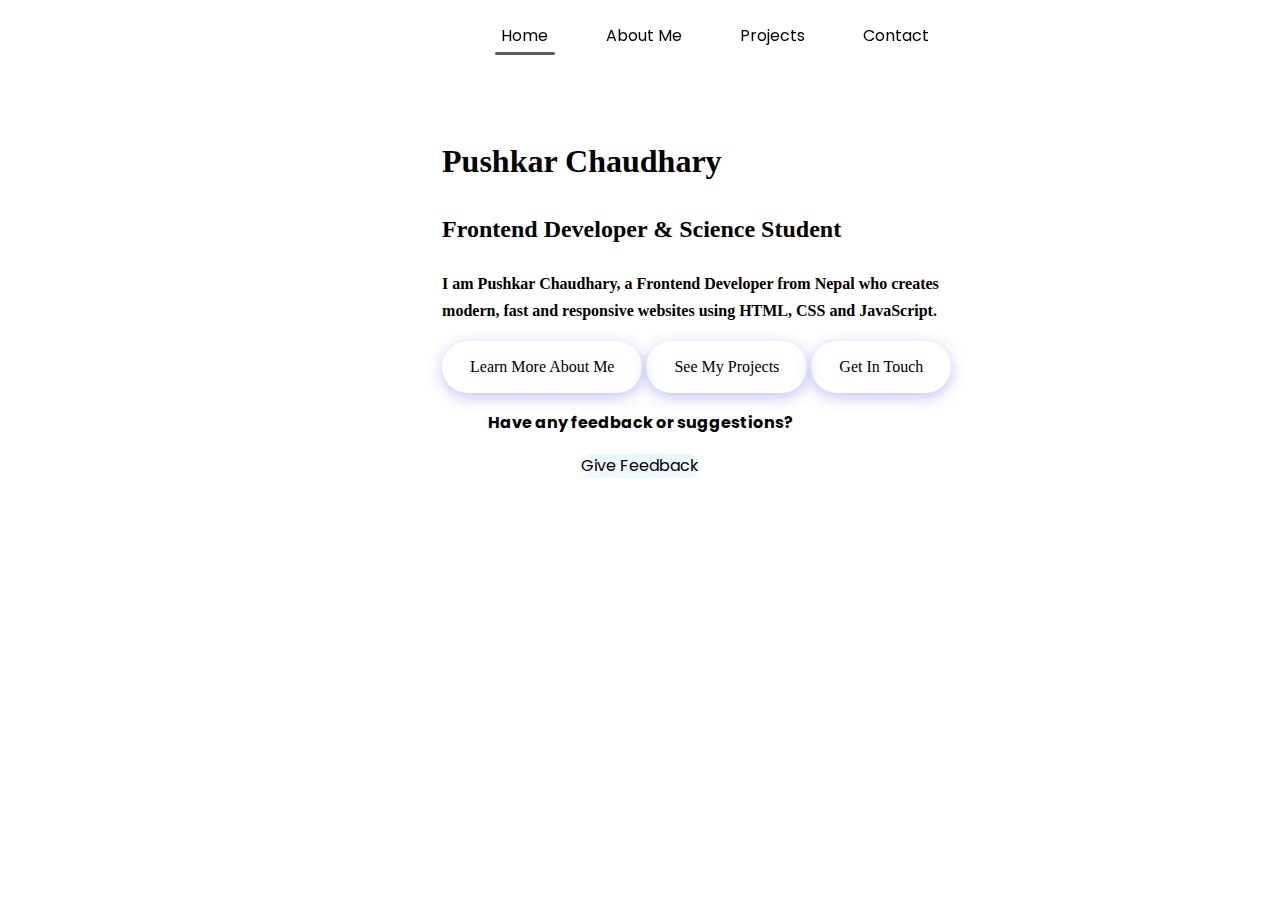
<file: index.html>
<!DOCTYPE html>
<html lang="en">
<head>
  <meta charset="UTF-8">
  <meta name="viewport" content="width=device-width, initial-scale=1.0">

  <title>Pushkar Chaudhary | Frontend Developer from Nepal</title>

  <meta name="description" content="Pushkar Chaudhary is a Frontend Developer and Science Student from Nepal. Explore portfolio, projects, skills and contact details.">

  <meta name="keywords" content="Pushkar Chaudhary, Frontend Developer Nepal, Web Developer Nepal, HTML CSS JavaScript Developer, Pushkar Portfolio">

  <meta name="author" content="Pushkar Chaudhary">
  <meta name="robots" content="index, follow">
  <meta name="googlebot" content="index, follow">

  <link rel="canonical" href="https://pushkar-chaudhary.vercel.app/">

  <meta property="og:title" content="Pushkar Chaudhary | Frontend Developer">
  <meta property="og:description" content="Portfolio website of Pushkar Chaudhary from Nepal.">
  <meta property="og:type" content="website">
  <meta property="og:url" content="https://pushkar-chaudhary.vercel.app/">

  <meta name="twitter:card" content="summary_large_image">
  <meta name="twitter:title" content="Pushkar Chaudhary | Frontend Developer">
  <meta name="twitter:description" content="Frontend Developer portfolio from Nepal.">

  <link rel="icon" href="favicon.jpeg">

  <script type="application/ld+json">
  {
    "@context":"https://schema.org",
    "@type":"Person",
    "name":"Pushkar Chaudhary",
    "url":"https://pushkar-chaudhary.vercel.app/",
    "jobTitle":"Frontend Developer",
    "address":{
      "@type":"Place",
      "addressCountry":"Nepal"
    },
    "sameAs":[
      "https://github.com/",
      "https://linkedin.com/"
    ]
  }
  </script>

  <script defer src="https://feedback.fish/ff.js?pid=8182609d645eda"></script>

  <link rel="preconnect" href="https://fonts.googleapis.com">
  <link href="https://fonts.googleapis.com/css2?family=Poppins:wght@300;400;500;600&display=swap" rel="stylesheet">
  <link rel="stylesheet" href="https://cdnjs.cloudflare.com/ajax/libs/font-awesome/6.5.1/css/all.min.css">
  <link rel="stylesheet" href="styles.css">
  <style>@import url('https://fonts.googleapis.com/css2?family=Inter:ital,opsz,wght@0,14..32,100..900;1,14..32,100..900&family=Playfair+Display:ital,wght@0,400..900;1,400..900&family=Roboto:ital,wght@0,100..900;1,100..900&display=swap');</style>
  <meta name="google-site-verification" content="vWyYRwLvNg8_HrTs9IUBQi8AZevqSKSLbxOhPCmQLgE" />
  <script defer src="menu.js"></script>
</head>

<body>

<header class="top-bar">
  <button class="menu-btn" id="menuBtn" aria-label="Toggle Menu">
    <i class="fas fa-bars"></i>
  </button>
  

  <nav class="nav" id="navLinks">
    <a href="index.html" class="nav-link active">Home</a>
    <a href="aboutme.html" class="nav-link">About Me</a>
    <a href="projects.html" class="nav-link">Projects</a>
    <a href="contact.html" class="nav-link">Contact</a>
  </nav>
</header>

<main class="container">

<section class="profile-section">

<div class="avatar-container">
  <img src="stand.png" class="avatar" alt="Pushkar Chaudhary profile image">
  <img src="namaste.png" class="avatar" alt="Pushkar Chaudhary greeting image">
</div>

<div class="greetings">

<h1 class="intro">Pushkar Chaudhary</h1>

<h2 class="sub-intro">Frontend Developer & Science Student</h2>

<p class="hi">
I am Pushkar Chaudhary, a Frontend Developer from Nepal who creates modern,
fast and responsive websites using HTML, CSS and JavaScript.
</p>

<div class="more">
  <a href="aboutme.html" class="btn">Learn More About Me</a>
  <a href="projects.html" class="btn">See My Projects</a>
  <a href="contact.html" class="btn">Get In Touch</a>
</div>

</div>
</section>

</main>

<footer>
  <div class="feedback">
    <p><strong>Have any feedback or suggestions?</strong></p>
    <a href="https://feedback.fish/265a18dcee38b3" target="_blank" class="feedback-btn">
      Give Feedback
    </a>
  </div>
</footer>

<script>
const avatars = document.querySelectorAll(".avatar-container .avatar");
const avatarContainer = document.querySelector(".avatar-container");
let index = 1;
let intervalId;

function animateAvatar() {
  avatars.forEach((img, i) => {
    img.style.opacity = i === index ? "1" : "0";
  });

  index = (index + 1) % avatars.length;
}

avatars.forEach((img, i) => {
  img.style.opacity = i === 1 ? "1" : "0";
});

intervalId = setInterval(animateAvatar, 800);

avatarContainer.addEventListener('mouseenter', () => {
  clearInterval(intervalId);
  avatars.forEach((img, i) => {
    img.style.opacity = i === 1 ? "1" : "0"; 
  });
});

avatarContainer.addEventListener('mouseleave', () => {
  intervalId = setInterval(animateAvatar, 800);
});
</script>
</body>
</html>
</file>
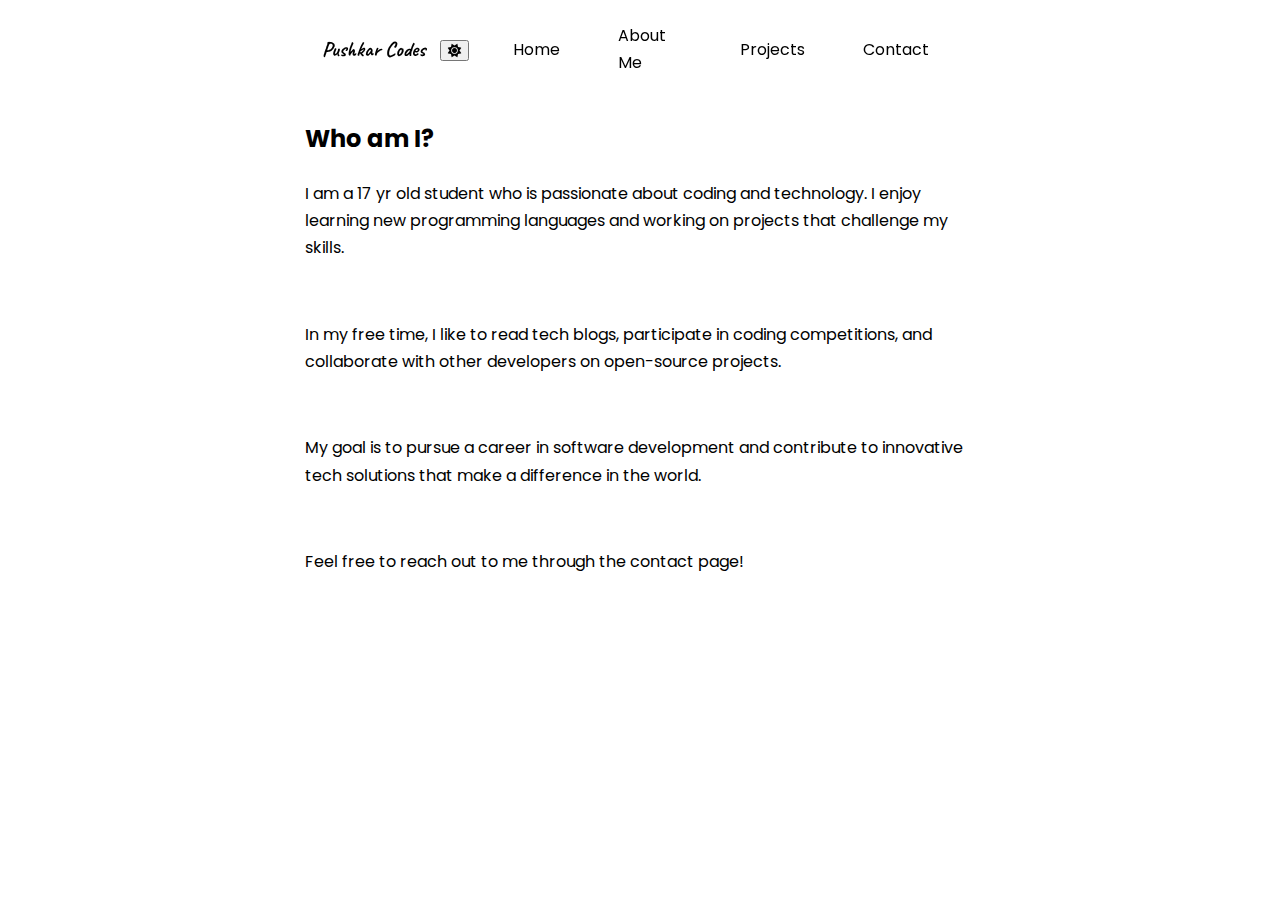
<file: aboutme.html>
<!DOCTYPE html>
<html lang="en">

<head>
  <meta charset="UTF-8">
  <meta name="viewport" content="width=device-width, initial-scale=1.0">
  <link rel="stylesheet" href="styles.css">
  <link rel="icon" href="favicon.png">
  <title>About - Pushkar Chaudhary</title>
  <!-- Fonts -->
  <link rel="preconnect" href="https://fonts.googleapis.com">
  <link href="https://fonts.googleapis.com/css2?family=Poppins:wght@300;400;500;600&family=Caveat:wght@700&display=swap"
    rel="stylesheet">
  <!-- Icons -->
  <link rel="stylesheet" href="https://cdnjs.cloudflare.com/ajax/libs/font-awesome/6.5.1/css/all.min.css">

  <script defer src="menu.js"></script>
  <script defer src="scroll-progress.js"></script>
  <script src="theme.js"></script>
</head>

<body>
  <div class="scroll-progress" id="scrollProgress"></div>
  <header class="top-bar">
    <h1>Pushkar Codes</h1>
    <button class="menu-btn" id="menuBtn" aria-label="Toggle Menu"><i class="fas fa-bars"></i></button>
    <nav class="nav" id="navLinks">
      <a href="index.html" class="nav-link">Home</a>
      <a href="aboutme.html" class="nav-link">About Me</a>
      <a href="projects.html" class="nav-link">Projects</a>
      <a href="contact.html" class="nav-link">Contact</a>
    </nav>
  </header>

  <div class="container">
    <div class="about-me">
      <h2 style="margin-bottom: 20px; color: var(--primary);">Who am I?</h2>
      <p>I am a 17 yr old student who is passionate about coding and technology. I enjoy learning new programming
        languages and working on projects that challenge my skills.</p>
      <br>
      <p>In my free time, I like to read tech blogs, participate in coding competitions, and collaborate with other
        developers on open-source projects.</p>
      <br>
      <p>My goal is to pursue a career in software development and contribute to innovative tech solutions that make a
        difference in the world.</p>
      <br>
      <p>Feel free to reach out to me through the contact page!</p>
    </div>
  </div>
</body>

</html>
</file>
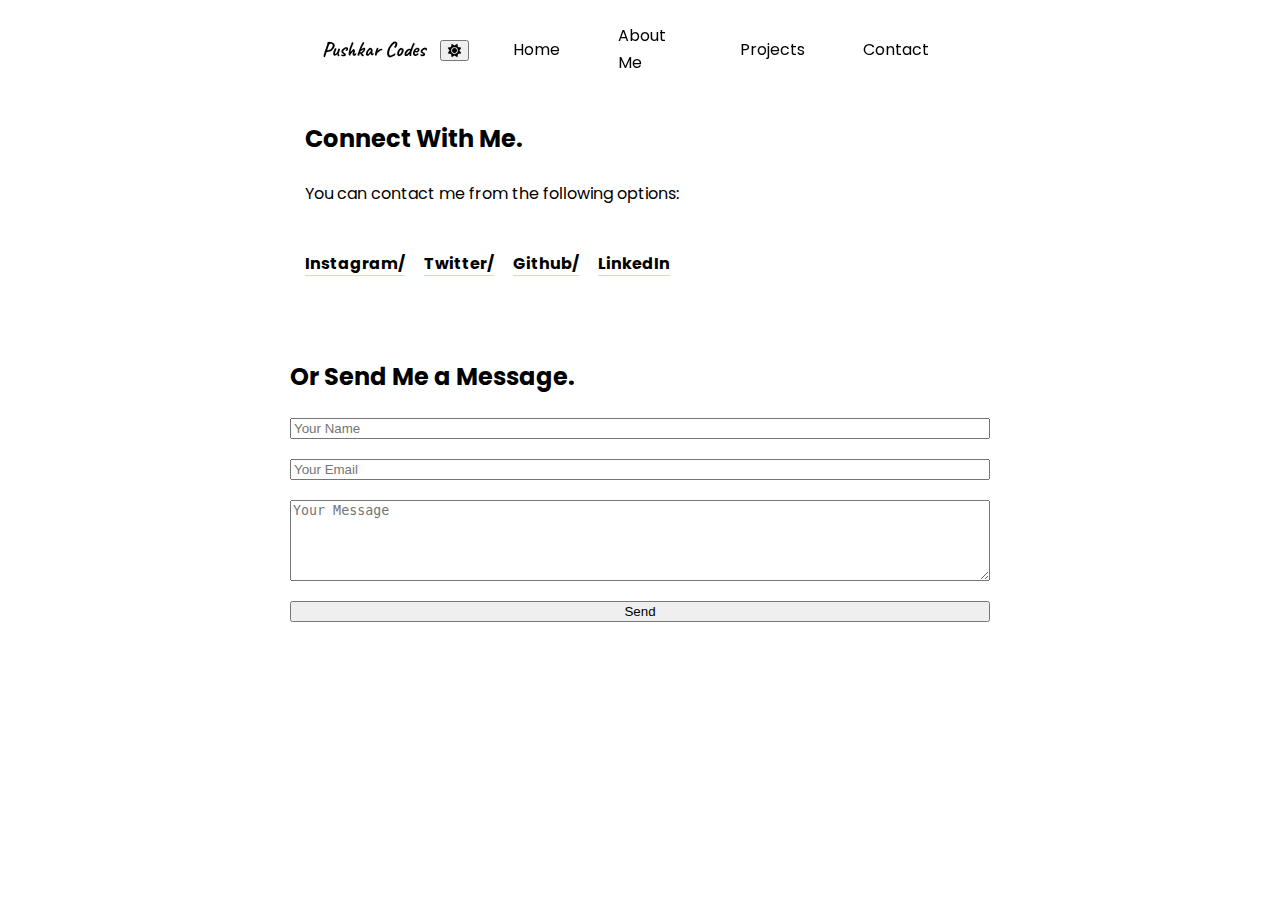
<file: contact.html>
<!DOCTYPE html>
<html lang="en">

<head>
  <meta charset="UTF-8">
  <meta name="viewport" content="width=device-width, initial-scale=1.0">
  <link rel="stylesheet" href="styles.css">
  <link rel="icon" href="favicon.png">
  <title>Contact - Pushkar Chaudhary</title>
  <!-- Fonts -->
  <link rel="preconnect" href="https://fonts.googleapis.com">
  <link href="https://fonts.googleapis.com/css2?family=Poppins:wght@300;400;500;600&family=Caveat:wght@700&display=swap"
    rel="stylesheet">
  <!-- Icons -->
  <link rel="stylesheet" href="https://cdnjs.cloudflare.com/ajax/libs/font-awesome/6.5.1/css/all.min.css">

  <script defer src="menu.js"></script>
  <script defer src="scroll-progress.js"></script>
  <script src="theme.js"></script>
</head>

<body>
  <div class="scroll-progress" id="scrollProgress"></div>
  <header class="top-bar">
    <h1>Pushkar Codes</h1>
    <button class="menu-btn" id="menuBtn" aria-label="Toggle Menu"><i class="fas fa-bars"></i></button>
    <nav class="nav" id="navLinks">
      <a href="index.html" class="nav-link">Home</a>
      <a href="aboutme.html" class="nav-link">About Me</a>
      <a href="projects.html" class="nav-link">Projects</a>
      <a href="contact.html" class="nav-link">Contact</a>
    </nav>
  </header>

  <div class="container">
    <div class="social-info">
      <h2>Connect With Me.</h2>
      <p>You can contact me from the following options:</p>
      <br>
      <a href="https://www.instagram.com/pushkarchau_/" target="_blank"
        style="margin-right: 15px; font-weight: bold;">Instagram/</a>
      <a href="https://x.com/pushkar_chau07" target="_blank" style="margin-right: 15px; font-weight: bold;">Twitter/</a>
      <a href="https://github.com/Pushkar-Chaudhary" target="_blank"
        style="margin-right: 15px; font-weight: bold;">Github/</a>
      <a href="https://www.linkedin.com/in/anik-chy/" target="_blank" style="font-weight: bold;">LinkedIn</a>
    </div>
  </div>
  <div class="contact-form">
    <h2>Or Send Me a Message.</h2>
    <form action="https://formspree.io/f/xwvnoegw" method="POST">
      <input type="text" name="name" placeholder="Your Name" required>
      <input type="email" name="_replyto" placeholder="Your Email" required>
      <textarea name="message" placeholder="Your Message" rows="5" required></textarea>
      <button type="submit">Send</button>
  </div>

  </form>
</body>

</html>
</file>
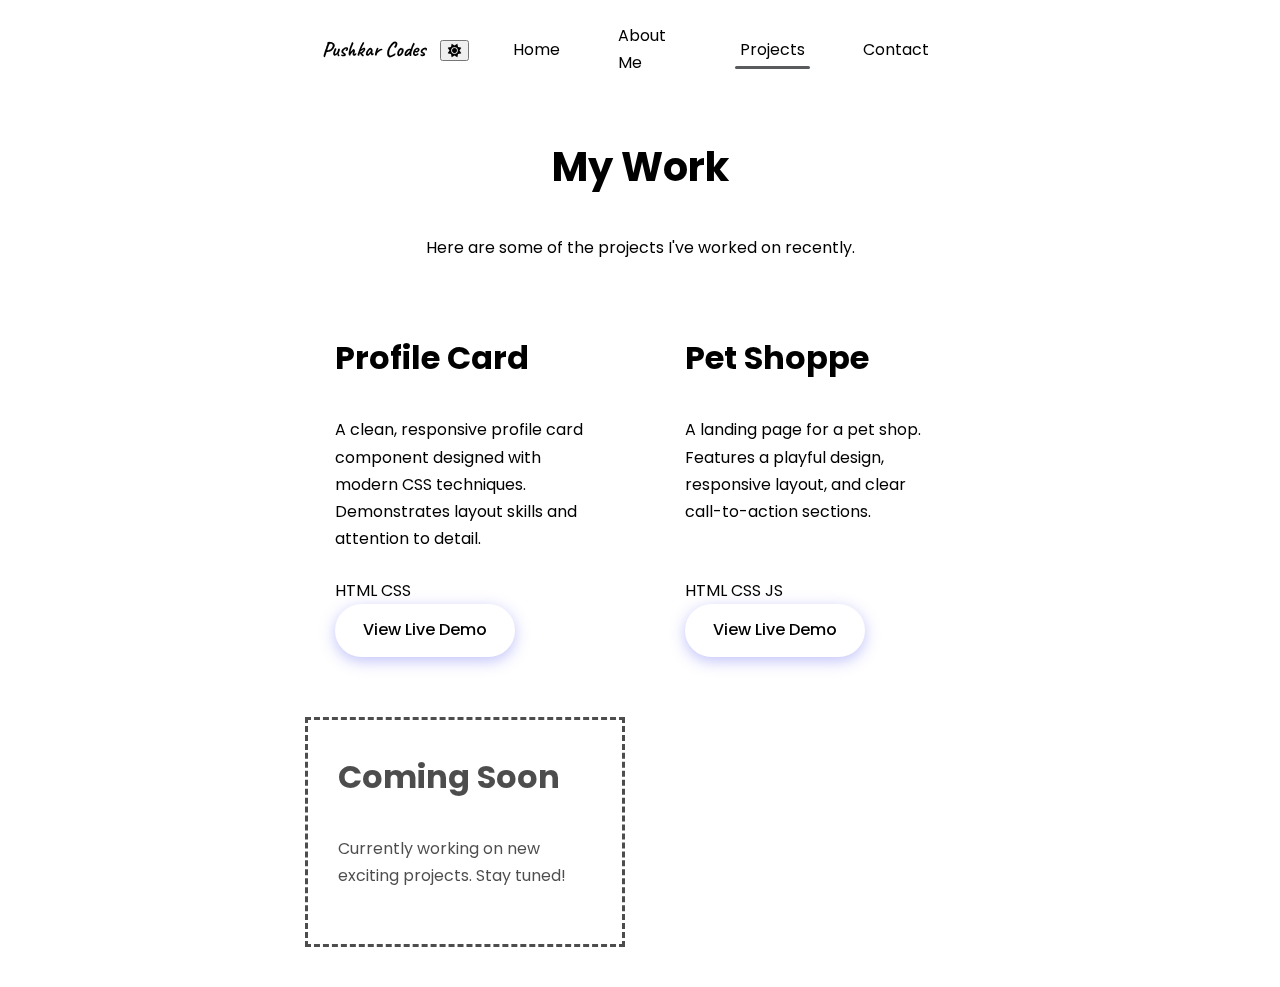
<file: projects.html>
<!DOCTYPE html>
<html lang="en">

<head>
  <meta charset="UTF-8">
  <meta name="viewport" content="width=device-width, initial-scale=1.0">
  <link rel="stylesheet" href="styles.css">
  <link rel="icon" href="favicon.png">
  <title>Projects - Pushkar Chaudhary</title>
  <!-- Fonts -->
  <link rel="preconnect" href="https://fonts.googleapis.com">
  <link href="https://fonts.googleapis.com/css2?family=Poppins:wght@300;400;500;600&family=Caveat:wght@700&display=swap"
    rel="stylesheet">
  <!-- Icons -->
  <link rel="stylesheet" href="https://cdnjs.cloudflare.com/ajax/libs/font-awesome/6.5.1/css/all.min.css">

  <script defer src="menu.js"></script>
  <script defer src="scroll-progress.js"></script>
  <script src="theme.js"></script>
</head>

<body>
  <div class="scroll-progress" id="scrollProgress"></div>
  <header class="top-bar">
    <h1>Pushkar Codes</h1>
    <button class="menu-btn" id="menuBtn" aria-label="Toggle Menu"><i class="fas fa-bars"></i></button>
    <nav class="nav" id="navLinks">
      <a href="index.html" class="nav-link">Home</a>
      <a href="aboutme.html" class="nav-link">About Me</a>
      <a href="projects.html" class="nav-link active">Projects</a>
      <a href="contact.html" class="nav-link">Contact</a>
    </nav>
  </header>

  <div class="container">
    <div class="about-me glass" style="margin-bottom: 40px; text-align: center;">
      <h2 style="font-family: var(--font-heading); font-size: 2.5rem; color: var(--primary);">My Work</h2>
      <p>Here are some of the projects I've worked on recently.</p>
    </div>

    <div class="projects-grid">

      <!-- Project 1 -->
      <div class="project-card fade-in-up">
        <div class="card-glow"></div>
        <h3>Profile Card</h3>
        <p>A clean, responsive profile card component designed with modern CSS techniques. Demonstrates layout skills
          and attention to detail.</p>
        <div class="tech-stack">
          <span>HTML</span>
          <span>CSS</span>
        </div>
        <a href="https://profile-card-ashen-mu.vercel.app/" target="_blank" class="btn">View Live Demo</a>
      </div>

      <!-- Project 2 -->
      <div class="project-card fade-in-up" style="animation-delay: 0.2s;">
        <div class="card-glow"></div>
        <h3>Pet Shoppe</h3>
        <p>A landing page for a pet shop. Features a playful design, responsive layout, and clear call-to-action
          sections.</p>
        <div class="tech-stack">
          <span>HTML</span>
          <span>CSS</span>
          <span>JS</span>
        </div>
        <a href="https://pet-shoppe.netlify.app/" target="_blank" class="btn">View Live Demo</a>
      </div>

      <!-- Placeholder for more -->
      <div class="project-card fade-in-up" style="animation-delay: 0.4s; border-style: dashed; opacity: 0.7;">
        <h3>Coming Soon</h3>
        <p>Currently working on new exciting projects. Stay tuned!</p>
      </div>

    </div>
  </div>
</body>

</html>
</file>
<file: styles.css>
body,
.glass,
.top-bar,
.nav-link,
.project-card,
.contact-form,
.timeline li::before {
  transition: background-color 0.3s ease, color 0.3s ease, border-color 0.3s ease, box-shadow 0.3s ease !important;
}
.preload * {
  transition: none !important;
  -webkit-transition: none !important;
}
.glass {
  background: var(--bg-glass);
  backdrop-filter: blur(12px);
  -webkit-backdrop-filter: blur(12px);
  border: 1px solid var(--border);
  box-shadow: var(--shadow);
}

@keyframes fadeInUp {
  from {
    opacity: 0;
    transform: translateY(30px);
  }

  to {
    opacity: 1;
    transform: translateY(0);
  }
}

.fade-in-up {
  animation: fadeInUp 0.8s ease-out forwards;
}

body {
  font-family: var(--font-body);
  background-color: var(--bg-body);
  background-attachment: fixed;
  font-family: Poppins;
  color: var(--text-main);
  margin: 0 auto;
  line-height: 1.7;
  max-width: 1400px;
  width: 90%;
  overflow-x: hidden;
  min-height: 100vh;
  max-width: 700px;
}


.container {
  max-width: 1200px;
  margin: 0 auto;
  padding: 2px 20px;
}

.top-bar {
  display: flex;
  justify-content: flex-start;
  align-items: center;
  gap: 15px;
  padding: 1rem max(2rem, calc((100% - 1200px) / 2));
  background: var(--bg-header);
  backdrop-filter: blur(16px);
  -webkit-backdrop-filter: blur(16px);
  border-bottom: 1px solid var(--border);
  max-width: 700px;
  margin: 0 auto;
  right: 0;
  left: 0;
  position: sticky;
  top: 0;
  z-index: 100;
  transition: all 0.3s ease;
}

.top-bar h1 {
  font-family: 'Caveat', cursive;
  font-size: 1.3rem;
  margin: 0;
  color: var(--primary);
  transition: transform 0.2s ease, color 0.2s ease;
  cursor: pointer;
  white-space: nowrap;
}

.top-bar h1:hover {
  transform: scale(1.05);
  color: var(--primary-hover);
}

.menu-btn {
  background: none;
  border: none;
  font-size: 1.5rem;
  cursor: pointer;
  color: var(--text-main);
  padding: 8px;
  border-radius: 4px;
  z-index: 200;
  position: relative;
}

.menu-btn:hover {
  background: rgba(59, 130, 246, 0.1);
  transform: scale(1.1);
}


.nav {
  display: flex;
  justify-content: center;
  background: transparent;
  padding: 0;
  border-bottom: none;
  font-weight: 400;
}
@media (max-width: 768px) {
  .container {
    padding: 16px;
  }

  .top-bar {
    flex-wrap: wrap;
    padding: 1rem 1.5rem;
  }

  .top-bar h1 {
    font-size: 1.3rem;
  }

  .top-bar h1:active {
    transform: scale(0.95);
  }

  .menu-btn {
    display: block;
    margin-left: auto;
  }

  .menu-btn:active {
    transform: scale(0.9);
    background: rgba(59, 130, 246, 0.2);
  }

  .nav {
    display: none;
    width: 100%;
    order: 3;
    flex-direction: column;
    align-items: center;
    padding: 20px 0;
    margin-top: 10px;
    border-radius: var(--radius);
    border: 1px solid var(--border);
    background: var(--bg-header);
    backdrop-filter: blur(20px);
    -webkit-backdrop-filter: blur(20px);
    box-shadow: var(--shadow-hover);
    transform-origin: top;
    animation: stretchDown 0.3s ease-out forwards;
    position: absolute;
    top: 100%;
    left: 0;
    right: 0;
    width: 90%;
    margin-left: auto;
    margin-right: auto;
  }

  @keyframes stretchDown {
    from {
      opacity: 0;
      transform: scaleY(0);
    }

    to {
      opacity: 1;
      transform: scaleY(1);
    }
  }

  .nav.active {
    display: flex;
  }

  .nav-link {
    margin: 8px 0;
    padding: 10px 20px;
    border-radius: 0;
    text-align: center;
    background: transparent;
    font-size: 1.1rem;
    color: var(--text-main);
    transition: color 0.2s ease;
  }

  .nav-link:active {
    transform: scale(0.98);
    color: var(--primary);
    background: transparent;
  }

  .profile-section {
    gap: 24px;
    margin-top: 32px;
  }
  .greetings h1 {
    font-size: 1.75rem;
    text-align: center;
  }

  .greetings p {
    text-align: center;
  }
  .project-item {
    margin: 16px auto;
    border-radius: var(--radius);
  }

  .project-item:active {
    transform: scale(0.98);
  }

  .about-me,
  .social-info {
    padding: 24px 20px;
    margin-top: 16px;
  }
  a {
    min-height: 44px;
    display: inline-flex;
    align-items: center;
  }

  .timeline a,
  .about-me a,
  .social-info a {
    padding: 4px 0;
  }
}


@media (min-width: 769px) {
  .menu-btn {
    display: none;

  }

  .top-bar {
    justify-content: space-between;
    align-items: center;
  }

  .nav {
    display: flex !important;
    align-items: center;
    margin-left: auto;
  }

  .nav-link {
    margin: 0 15px;
  }
}

.profile-section {
  display: flex;
  flex-direction: column;
  align-items: center;
  gap: 30px;
  margin-top: 40px;
  animation: fadeIn 1s ease;
}

@media (min-width: 768px) {
  .profile-section {
    flex-direction: row;
    justify-content: center;
    text-align: left;
  }
}
.projects-grid {
  display: grid;
  grid-template-columns: repeat(auto-fit, minmax(320px, 1fr));
  gap: 30px;
  margin: 40px auto;
}

.project-card {
  background: var(--bg-card);
  backdrop-filter: blur(12px);
  -webkit-backdrop-filter: blur(12px);
  border: 1px solid var(--border);
  border-radius: var(--radius);
  padding: 30px;
  transition: all 0.3s ease;
  position: relative;
  overflow: hidden;
  display: flex;
  flex-direction: column;
}

.project-card:hover {
  transform: translateY(-8px);
  border-color: var(--primary);
  box-shadow: var(--shadow-hover);
}
.project-card h3 {
  color: var(--text-main);
  font-family: var(--font-heading);
  font-size: 2rem;
  margin: 0 0 15px 0;
}

.project-card p {
  color: var(--text-muted);
  margin-bottom: 25px;
  flex-grow: 1;
}

.btn {
  display: inline-flex;
  align-items: center;
  justify-content: center;
  padding: 12px 28px;  background: linear-gradient(135deg, var(--primary), var(--primary-hover));
  border-radius: 50px;
  font-weight: 500;
  box-shadow: 0 4px 15px rgba(99, 102, 241, 0.4);
  text-decoration: none;
  transition: all 0.3s ease;
  width: fit-content;
}

.btn:hover {
  transform: translateY(-2px);
  box-shadow: 0 8px 25px rgba(99, 102, 241, 0.5);
  color: white;
  border-bottom: none;
}
.connect {
  margin-top: 20px;
  font-size: 1.5rem;
  color: var(--primary);
  transition: color 0.2s ease;
}
.connect:hover {
  color: var(--primary-hover);
}
a {
  color: var(--primary);
  text-decoration: none;
  transition: all 0.2s ease;
  border-bottom: 1px solid transparent;
}

a:hover {
  color: var(--primary-hover);
  border-bottom-color: var(--primary-hover);
}

.timeline a,
.about-me a,
.social-info a {
  font-weight: 500;
  border-bottom: 1px solid rgba(59, 130, 246, 0.3);
}

@keyframes fadeIn {
  from {
    opacity: 0;
    transform: translateY(20px);
  }

  to {
    opacity: 1;
    transform: translateY(0);
  }
}

.contact-form {
  padding: 20px 0;
  margin: 40px auto;
  max-width: 100%;

  transition: all 0.3s ease;
}

.contact-form form {
  display: flex;
  flex-direction: column;
  gap: 20px;
}
.avatar-container {
  position: relative;
  width: 200px;
  height: 200px;
  margin: 0 auto;
  cursor: pointer;
}
.avatar-container .avatar {
  position: absolute;
  width: 100%;
  height: 100%;
  object-fit: contain;
  background-color: transparent;
  border-radius: 50%;
}
.submit-btn {
  cursor: pointer;
  background-color: royalblue;
  color: whitesmoke;
  border: none;
  border-radius: 6px;
  padding: 12px 20px;
  font-size: 1.1rem;
  display: block;
  margin: auto;
}
   .container {
      max-width: 800px;
      margin: 0 auto;
      padding: 0 15px;
    }
    .avatar-container {
      position: relative;
      width: 200px;
      height: 200px;
      margin: 0 auto;
    }

    .avatar-container img.avatar {
      position: absolute;
      width: 100%;
      height: 100%;
      object-fit: contain;
      display: none;
    }

    .avatar-container:hover .bubble {
      opacity: 1;
    }
  .greetings{
  font-family: Datatype;
  font-weight: bold;}
          

.nav-link {
  position: relative;
  padding: 6px 14px;
  color: var(--text-muted);
  transition: color 0.3s ease;
}


.nav-link:hover {
  color: var(--text-main);
}

.nav-link::after {
  content: '';
  position: absolute;
  bottom: 0;
  left: 50%;
  width: 0%;
  height: 3px;
  background: rgba(19, 21, 24, 0.7); 
  border-radius: 2px;
  transition: width 0.3s ease, left 0.3s ease;
}

.nav-link:hover::after,
.nav-link.active::after {
  width: 80%;
  left: 10%;
}
footer{
  text-align: center;
}
.feedback-btn{
  background-color: aliceblue;
  border-radius: 10px;
}
</file>
